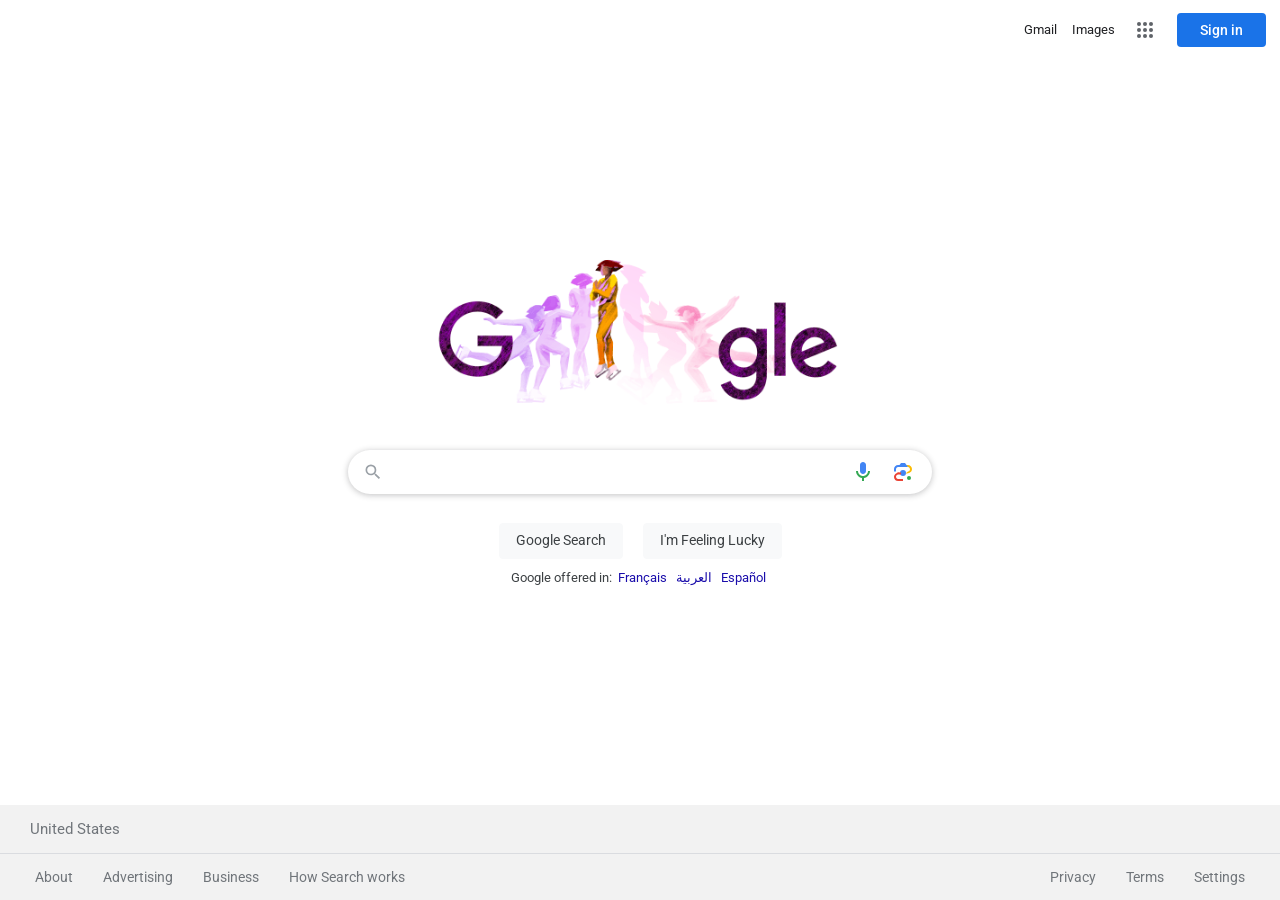
<file: index.html>
<!DOCTYPE html>
<html lang="en">
<head>
    <meta charset="UTF-8">
    <meta name="viewport" content="width=device-width, initial-scale=1.0">
    <title>Google</title>
    <link rel="icon" href="favicon.ico?v=2" type="image/x-icon">
    <link rel="shortcut icon" href="favicon.ico?v=2" type="image/x-icon">
    <link href="https://fonts.googleapis.com/css2?family=Roboto:wght@400;500&display=swap" rel="stylesheet">
    <link rel="stylesheet" href="styles.css">
</head>
<body>
    <header>
        <a href="https://mail.google.com" class="nav-link">Gmail</a>
        <a href="https://www.google.com/imghp" class="nav-link">Images</a>
        <div class="apps-icon" id="appsIcon" title="Google apps">
            <div class="apps-grid">
                <div class="apps-dot"></div>
                <div class="apps-dot"></div>
                <div class="apps-dot"></div>
                <div class="apps-dot"></div>
                <div class="apps-dot"></div>
                <div class="apps-dot"></div>
                <div class="apps-dot"></div>
                <div class="apps-dot"></div>
                <div class="apps-dot"></div>
            </div>
        </div>
        <button class="sign-in-btn">Sign in</button>
    </header>

    <!-- Apps Menu -->
    <div class="apps-menu" id="appsMenu">
        <a href="https://myaccount.google.com" class="app-item">
            <div class="app-icon" style="background-color: #4285f4;">A</div>
            <span>Account</span>
        </a>
        <a href="https://www.google.com" class="app-item">
            <div class="app-icon" style="background: conic-gradient(from 0deg, #4285f4, #34a853, #fbbc05, #ea4335, #4285f4); border-radius: 50%;"></div>
            <span>Search</span>
        </a>
        <a href="https://www.google.com/maps" class="app-item">
            <div class="app-icon" style="background-color: #ea4335;">M</div>
            <span>Maps</span>
        </a>
        <a href="https://www.youtube.com" class="app-item">
            <div class="app-icon" style="background-color: #ff0000;">▶</div>
            <span>YouTube</span>
        </a>
        <a href="https://play.google.com" class="app-item">
            <div class="app-icon" style="background: conic-gradient(from 0deg, #4285f4, #34a853, #fbbc05, #ea4335);">▶</div>
            <span>Play</span>
        </a>
        <a href="https://mail.google.com" class="app-item">
            <div class="app-icon" style="background-color: #ea4335;">@</div>
            <span>Gmail</span>
        </a>
        <a href="https://drive.google.com" class="app-item">
            <div class="app-icon" style="background: linear-gradient(135deg, #fbbc05, #ea4335);">D</div>
            <span>Drive</span>
        </a>
        <a href="https://calendar.google.com" class="app-item">
            <div class="app-icon" style="background-color: #4285f4;">31</div>
            <span>Calendar</span>
        </a>
    </div>

    <main>
        <div class="logo-container">
            <img src="google_logo.gif" alt="Google" class="google-logo">
        </div>

        <div class="search-container">
            <div class="search-box">
                <svg class="search-icon" focusable="false" xmlns="http://www.w3.org/2000/svg" viewBox="0 0 24 24">
                    <path fill="#9aa0a6" d="M15.5 14h-.79l-.28-.27A6.471 6.471 0 0 0 16 9.5 6.5 6.5 0 1 0 9.5 16c1.61 0 3.09-.59 4.23-1.57l.27.28v.79l5 4.99L20.49 19l-4.99-5zm-6 0C7.01 14 5 11.99 5 9.5S7.01 5 9.5 5 14 7.01 14 9.5 11.99 14 9.5 14z"/>
                </svg>
                <input type="text" class="search-input" id="searchInput" autofocus autocomplete="off" aria-label="Search">
                <div class="search-icons-right">
                    <div class="mic-wrapper" title="Search by voice">
                        <svg class="mic-icon" focusable="false" viewBox="0 0 24 24" xmlns="http://www.w3.org/2000/svg">
                            <path fill="#4285f4" d="m12 14c1.66 0 2.99-1.34 2.99-3L15 5c0-1.66-1.34-3-3-3S9 3.34 9 5v6c0 1.66 1.34 3 3 3z"/>
                            <path fill="#34a853" d="M17 11c0 2.76-2.24 5-5 5s-5-2.24-5-5H5c0 3.53 2.61 6.43 6 6.92V21h2v-3.08c3.39-.49 6-3.39 6-6.92h-2z"/>
                        </svg>
                    </div>
                    <svg class="lens-icon" focusable="false" viewBox="0 0 192 192" xmlns="http://www.w3.org/2000/svg" title="Search by image">
                        <rect fill="none" height="192" width="192"/>
                        <g>
                            <circle fill="#34A853" cx="144.07" cy="144" r="16"/>
                            <circle fill="#4285F4" cx="96.07" cy="104" r="24"/>
                            <path fill="#EA4335" d="M24,135.2c0,18.11,14.69,32.8,32.8,32.8H96v-16l-40.1-0.1c-8.8,0-15.9-8.19-15.9-18c0-10.92,8.26-18.89,17.9-18.8 l22.5,0.1l0-16.2l-22.5-0.1C56.9,99.2,24,112.5,24,135.2z"/>
                            <path fill="#FBBC05" d="M168,72.8c0-18.11-14.69-32.8-32.8-32.8H116l20,16c8.8,0,16,8.29,16,18c0,10.6-7.19,17.91-16,18l-20,16h11.2 C153.31,108,168,90.9,168,72.8z"/>
                            <path fill="#4285F4" d="M112,24l-32,0L68,40H56.8C38.69,40,24,54.69,24,72.8V92h16V74c0-9.82,7.18-18,16-18h80L112,24z"/>
                        </g>
                    </svg>
                </div>
            </div>
        </div>

        <div class="search-buttons">
            <button class="search-btn" id="searchBtn">Google Search</button>
            <button class="search-btn" id="luckyBtn">I'm Feeling Lucky</button>
        </div>

        <div class="language-options">
            Google offered in: <a href="#">Français</a> <a href="#">العربية</a> <a href="#">Español</a>
        </div>
    </main>

    <footer>
        <div class="footer-country">United States</div>
        <div class="footer-links">
            <div class="footer-links-left">
                <a href="https://about.google">About</a>
                <a href="https://ads.google.com">Advertising</a>
                <a href="https://www.google.com/services">Business</a>
                <a href="https://www.google.com/search/howsearchworks">How Search works</a>
            </div>
            <div class="footer-links-right">
                <a href="https://policies.google.com/privacy">Privacy</a>
                <a href="https://policies.google.com/terms">Terms</a>
                <a href="#">Settings</a>
            </div>
        </div>
    </footer>

    <!-- Selection Modal - Improved UI -->
    <div class="modal-overlay" id="modalOverlay">
        <div class="modal">
            <div class="modal-header">
                <div class="modal-logo">🚀</div>
                <h2 class="modal-title">Choose Your Experience</h2>
                <p class="modal-subtitle">Select where you'd like to go</p>
            </div>
            <div class="options-container">
                <!-- AnonyLoadr -->
                <div class="option-card" id="anonyloadrCard">
                    <div class="option-glow anonyloadr"></div>
                    <div class="option-content">
                        <div class="option-icon anonyloadr">🔒</div>
                        <h3 class="option-title">AnonyLoadr</h3>
                        <p class="option-description">Access the web anonymously with proxies</p>
                        <div class="option-features">
                            <span class="feature-tag">Private</span>
                            <span class="feature-tag">Secure</span>
                        </div>
                    </div>
                </div>

                <!-- Chatter -->
                <div class="option-card" id="chatterCard">
                    <div class="option-glow chatter"></div>
                    <div class="option-content">
                        <div class="option-icon chatter">💬</div>
                        <h3 class="option-title">Chatter</h3>
                        <p class="option-description">Connect with friends through messages & servers</p>
                        <div class="option-features">
                            <span class="feature-tag">Chat</span>
                            <span class="feature-tag">Community</span>
                        </div>
                    </div>
                </div>

                <!-- Aetheria (NEW) -->
                <div class="option-card" id="aetheriaCard">
                    <div class="option-glow aetheria"></div>
                    <div class="option-content">
                        <div class="option-icon aetheria">🎮</div>
                        <h3 class="option-title">Aetheria</h3>
                        <p class="option-description">Launch into gaming with your game library</p>
                        <div class="option-features">
                            <span class="feature-tag">Gaming</span>
                            <span class="feature-tag">Library</span>
                        </div>
                    </div>
                </div>
            </div>
            <div class="modal-footer">
                <p class="keyboard-hint">Press <kbd>Alt</kbd> + <kbd>E</kbd> to open this menu</p>
                <button class="modal-close" id="modalClose">Cancel</button>
            </div>
        </div>
    </div>

    <script src="script.js"></script>
</body>
</html>
</file>
<file: styles.css>
* {
    margin: 0;
    padding: 0;
    box-sizing: border-box;
}

html, body {
    height: 100%;
    min-height: 100vh;
}

body {
    font-family: 'Roboto', Arial, sans-serif;
    font-size: 14px;
    color: #202124;
    display: flex;
    flex-direction: column;
}

header {
    display: flex;
    align-items: center;
    padding: 6px 14px;
    height: 60px;
    flex-shrink: 0;
    justify-content: flex-end;
}

.nav-link {
    color: #202124;
    text-decoration: none;
    font-family: 'Roboto', Arial, sans-serif;
    font-size: 13px;
    line-height: 24px;
    padding-left: 15px;
    vertical-align: middle;
    white-space: nowrap;
}

.nav-link:hover {
    text-decoration: underline;
    opacity: 0.85;
}

.apps-icon {
    width: 40px;
    height: 40px;
    display: flex;
    align-items: center;
    justify-content: center;
    border-radius: 50%;
    cursor: pointer;
    transition: background-color 0.2s;
    padding: 8px;
    margin-left: 10px;
}

.apps-icon:hover {
    background-color: rgba(60, 64, 67, 0.08);
}

.apps-grid {
    display: grid;
    grid-template-columns: repeat(3, 4px);
    grid-template-rows: repeat(3, 4px);
    gap: 2px;
}

.apps-dot {
    width: 4px;
    height: 4px;
    background-color: #5f6368;
    border-radius: 50%;
}

/* Sign In Button */
.sign-in-btn {
    background-color: #1a73e8;
    color: white;
    border: none;
    padding: 9px 23px;
    border-radius: 4px;
    font-size: 14px;
    font-weight: 500;
    font-family: 'Roboto', Arial, sans-serif;
    cursor: pointer;
    transition: background-color 0.2s, box-shadow 0.2s;
    margin-left: 12px;
    line-height: 16px;
}

.sign-in-btn:hover {
    background-color: #1557b0;
    box-shadow: 0 1px 2px 0 rgba(66, 133, 244, 0.3), 0 1px 3px 1px rgba(66, 133, 244, 0.15);
}

/* Apps Menu */
.apps-menu {
    position: absolute;
    top: 56px;
    right: 16px;
    background: #fff;
    border: 1px solid rgba(0,0,0,0.2);
    border-radius: 8px;
    box-shadow: 0 4px 20px rgba(0, 0, 0, 0.15);
    padding: 12px;
    display: none;
    grid-template-columns: repeat(3, 1fr);
    gap: 8px;
    z-index: 1000;
    max-width: 320px;
    overflow-y: auto;
    max-height: calc(100vh - 80px);
}

.apps-menu.active {
    display: grid;
}

.app-item {
    display: flex;
    flex-direction: column;
    align-items: center;
    padding: 8px;
    border-radius: 8px;
    text-decoration: none;
    transition: background-color 0.2s;
    width: 84px;
}

.app-item:hover {
    background-color: #e8f0fe;
}

.app-icon {
    width: 40px;
    height: 40px;
    border-radius: 50%;
    display: flex;
    align-items: center;
    justify-content: center;
    color: white;
    font-size: 16px;
    font-weight: 500;
    margin-bottom: 8px;
}

.app-item span {
    font-size: 14px;
    color: #202124;
    font-family: 'Roboto', Arial, sans-serif;
}

main {
    flex: 1;
    display: flex;
    flex-direction: column;
    align-items: center;
    justify-content: center;
    min-height: calc(100vh - 60px - 95px);
    padding: 0 20px;
}

.logo-container {
    display: flex;
    flex-direction: column;
    align-items: center;
    justify-content: flex-end;
    min-height: 180px;
    max-height: 400px;
    margin-bottom: 20px;
}

.google-logo {
    height: 180px;
    width: auto;
    max-width: 500px;
    object-fit: contain;
}

.search-container {
    width: 100%;
    max-width: 584px;
    margin: 0 auto;
}

.search-box {
    display: flex;
    align-items: center;
    width: 100%;
    height: 44px;
    border: 1px solid #dfe1e5;
    border-radius: 24px;
    padding: 5px 8px 0 14px;
    background-color: #fff;
    transition: background-color 0.2s, box-shadow 0.2s;
}

.search-box:hover {
    background-color: #fff;
    box-shadow: 0 1px 6px rgba(32, 33, 36, 0.28);
    border-color: rgba(223, 225, 229, 0);
}

.search-box:focus-within {
    background-color: #fff;
    box-shadow: 0 1px 6px rgba(32, 33, 36, 0.28);
    border-color: rgba(223, 225, 229, 0);
}

.search-icon {
    color: #9aa0a6;
    width: 20px;
    height: 20px;
    margin-top: -5px;
    margin-right: 13px;
}

.search-input {
    flex: 1;
    border: none;
    outline: none;
    font-size: 16px;
    color: rgba(0, 0, 0, 0.87);
    background: transparent;
    height: 34px;
    line-height: 34px;
    margin-top: -5px;
    font-family: 'Roboto', Arial, sans-serif;
}

.search-input::placeholder {
    color: transparent;
}

.search-icons-right {
    display: flex;
    align-items: center;
    padding-right: 8px;
    margin-top: -5px;
}

.mic-wrapper {
    display: flex;
    align-items: center;
    cursor: pointer;
    padding: 0 8px;
    height: 44px;
}

.mic-icon {
    width: 24px;
    height: 24px;
}

.lens-icon {
    width: 24px;
    height: 24px;
    cursor: pointer;
    margin-left: 8px;
}

.search-buttons {
    display: flex;
    justify-content: center;
    gap: 12px;
    padding-top: 18px;
    padding-bottom: 0;
    height: 70px;
}

.search-btn {
    background-color: #f8f9fa;
    border: 1px solid #f8f9fa;
    border-radius: 4px;
    color: #3c4043;
    font-family: 'Roboto', Arial, sans-serif;
    font-size: 14px;
    margin: 11px 4px;
    padding: 0 16px;
    line-height: 27px;
    height: 36px;
    min-width: 54px;
    text-align: center;
    cursor: pointer;
    user-select: none;
}

.search-btn:hover {
    box-shadow: 0 1px 1px rgba(0, 0, 0, 0.1);
    background-color: #f8f9fa;
    border: 1px solid #dadce0;
    color: #202124;
}

.language-options {
    margin-bottom: 24px;
    font-size: 13px;
    color: #3c4043;
    line-height: 28px;
    text-align: center;
}

.language-options a {
    color: #1a0dab;
    text-decoration: none;
    padding: 0 3px;
}

.language-options a:hover {
    text-decoration: underline;
}

.language-options a:visited {
    color: #660099;
}

footer {
    background-color: #f2f2f2;
    flex-shrink: 0;
}

.footer-country {
    padding: 15px 30px;
    border-bottom: 1px solid #dadce0;
    font-size: 15px;
    color: #70757a;
}

.footer-links {
    display: flex;
    flex-wrap: wrap;
    justify-content: space-between;
    padding: 0 20px;
}

.footer-links-left,
.footer-links-right {
    display: flex;
    flex-wrap: wrap;
    justify-content: space-evenly;
}

.footer-links a {
    color: #70757a;
    text-decoration: none;
    font-size: 14px;
    display: block;
    padding: 15px;
    white-space: nowrap;
}

.footer-links a:hover {
    text-decoration: underline;
}

/* ================================
   IMPROVED MODAL STYLES
   ================================ */

.modal-overlay {
    position: fixed;
    top: 0;
    left: 0;
    width: 100%;
    height: 100%;
    background: linear-gradient(135deg, rgba(0, 0, 0, 0.7), rgba(0, 0, 0, 0.5));
    backdrop-filter: blur(8px);
    display: none;
    align-items: center;
    justify-content: center;
    z-index: 1000;
    opacity: 0;
    transition: opacity 0.3s ease;
}

.modal-overlay.active {
    display: flex;
    opacity: 1;
}

.modal {
    background: linear-gradient(145deg, #ffffff, #f8f9fa);
    border-radius: 24px;
    padding: 40px;
    max-width: 900px;
    width: 90%;
    box-shadow: 
        0 25px 50px -12px rgba(0, 0, 0, 0.25),
        0 0 0 1px rgba(255, 255, 255, 0.1) inset;
    transform: scale(0.9) translateY(20px);
    transition: transform 0.4s cubic-bezier(0.34, 1.56, 0.64, 1);
}

.modal-overlay.active .modal {
    transform: scale(1) translateY(0);
}

/* Modal Header */
.modal-header {
    text-align: center;
    margin-bottom: 32px;
}

.modal-logo {
    font-size: 48px;
    margin-bottom: 12px;
    animation: float 3s ease-in-out infinite;
}

@keyframes float {
    0%, 100% { transform: translateY(0); }
    50% { transform: translateY(-8px); }
}

.modal-title {
    font-size: 28px;
    font-weight: 600;
    color: #1a1a2e;
    margin-bottom: 8px;
    letter-spacing: -0.5px;
}

.modal-subtitle {
    font-size: 15px;
    color: #6b7280;
    font-weight: 400;
}

/* Options Container */
.options-container {
    display: grid;
    grid-template-columns: repeat(3, 1fr);
    gap: 20px;
    margin-bottom: 28px;
}

/* Option Card */
.option-card {
    position: relative;
    background: #ffffff;
    border-radius: 16px;
    cursor: pointer;
    transition: all 0.3s cubic-bezier(0.4, 0, 0.2, 1);
    overflow: hidden;
    border: 1px solid #e5e7eb;
    box-shadow: 0 1px 3px rgba(0, 0, 0, 0.1);
}

.option-card:hover {
    transform: translateY(-4px);
    box-shadow: 0 20px 40px -12px rgba(0, 0, 0, 0.2);
    border-color: transparent;
}

/* Glow Effect */
.option-glow {
    position: absolute;
    top: 0;
    left: 0;
    right: 0;
    bottom: 0;
    opacity: 0;
    transition: opacity 0.3s ease;
    border-radius: 16px;
    z-index: 0;
}

.option-glow.anonyloadr {
    background: linear-gradient(135deg, rgba(66, 133, 244, 0.15), rgba(52, 168, 83, 0.15));
}

.option-glow.chatter {
    background: linear-gradient(135deg, rgba(234, 67, 53, 0.15), rgba(251, 188, 5, 0.15));
}

.option-glow.aetheria {
    background: linear-gradient(135deg, rgba(88, 101, 242, 0.15), rgba(156, 39, 176, 0.15));
}

.option-card:hover .option-glow {
    opacity: 1;
}

.option-content {
    position: relative;
    z-index: 1;
    padding: 28px 20px;
    text-align: center;
}

.option-icon {
    width: 64px;
    height: 64px;
    margin: 0 auto 16px;
    border-radius: 16px;
    display: flex;
    align-items: center;
    justify-content: center;
    font-size: 32px;
    transition: transform 0.3s ease;
    box-shadow: 0 4px 12px rgba(0, 0, 0, 0.1);
}

.option-card:hover .option-icon {
    transform: scale(1.1);
}

.option-icon.anonyloadr {
    background: linear-gradient(135deg, #4285f4, #34a853);
}

.option-icon.chatter {
    background: linear-gradient(135deg, #ea4335, #fbbc05);
}

.option-icon.aetheria {
    background: linear-gradient(135deg, #5865f2, #9c27b0);
}

.option-title {
    font-size: 18px;
    font-weight: 600;
    color: #1a1a2e;
    margin-bottom: 8px;
}

.option-description {
    font-size: 13px;
    color: #6b7280;
    line-height: 1.5;
    margin-bottom: 12px;
}

/* Feature Tags */
.option-features {
    display: flex;
    gap: 6px;
    justify-content: center;
    flex-wrap: wrap;
}

.feature-tag {
    padding: 4px 10px;
    background: #f3f4f6;
    border-radius: 20px;
    font-size: 11px;
    color: #6b7280;
    font-weight: 500;
    text-transform: uppercase;
    letter-spacing: 0.5px;
}

/* Modal Footer */
.modal-footer {
    text-align: center;
}

.keyboard-hint {
    font-size: 13px;
    color: #9ca3af;
    margin-bottom: 16px;
    display: flex;
    align-items: center;
    justify-content: center;
    gap: 6px;
}

.keyboard-hint kbd {
    background: #f3f4f6;
    border: 1px solid #d1d5db;
    border-radius: 4px;
    padding: 2px 8px;
    font-family: 'Roboto Mono', monospace;
    font-size: 11px;
    color: #4b5563;
    box-shadow: 0 1px 0 rgba(0,0,0,0.1);
}

.modal-close {
    padding: 12px 32px;
    background: transparent;
    border: 1px solid #e5e7eb;
    border-radius: 8px;
    color: #6b7280;
    font-size: 14px;
    font-weight: 500;
    cursor: pointer;
    transition: all 0.2s;
}

.modal-close:hover {
    background: #f3f4f6;
    border-color: #d1d5db;
    color: #374151;
}

/* Responsive Design */
@media (max-width: 768px) {
    .google-logo {
        max-width: 80%;
        height: auto;
        max-height: 150px;
    }
    
    .footer-links {
        flex-direction: column;
        align-items: center;
    }

    .footer-links-left,
    .footer-links-right {
        justify-content: center;
        width: 100%;
    }
    
    .footer-links a {
        padding: 10px 15px;
    }

    .options-container {
        grid-template-columns: 1fr;
        gap: 16px;
    }

    .modal {
        padding: 24px;
        max-width: 400px;
    }
    
    .modal-title {
        font-size: 22px;
    }
    
    .option-content {
        padding: 20px;
    }

    .apps-menu {
        right: 10px;
        left: 10px;
        max-width: none;
    }
}

@media (min-width: 769px) and (max-width: 1024px) {
    .options-container {
        grid-template-columns: repeat(2, 1fr);
    }
    
    .modal {
        max-width: 700px;
    }
}

@media (max-width: 1200px) {
    .footer-links {
        justify-content: space-evenly;
    }
}
</file>
